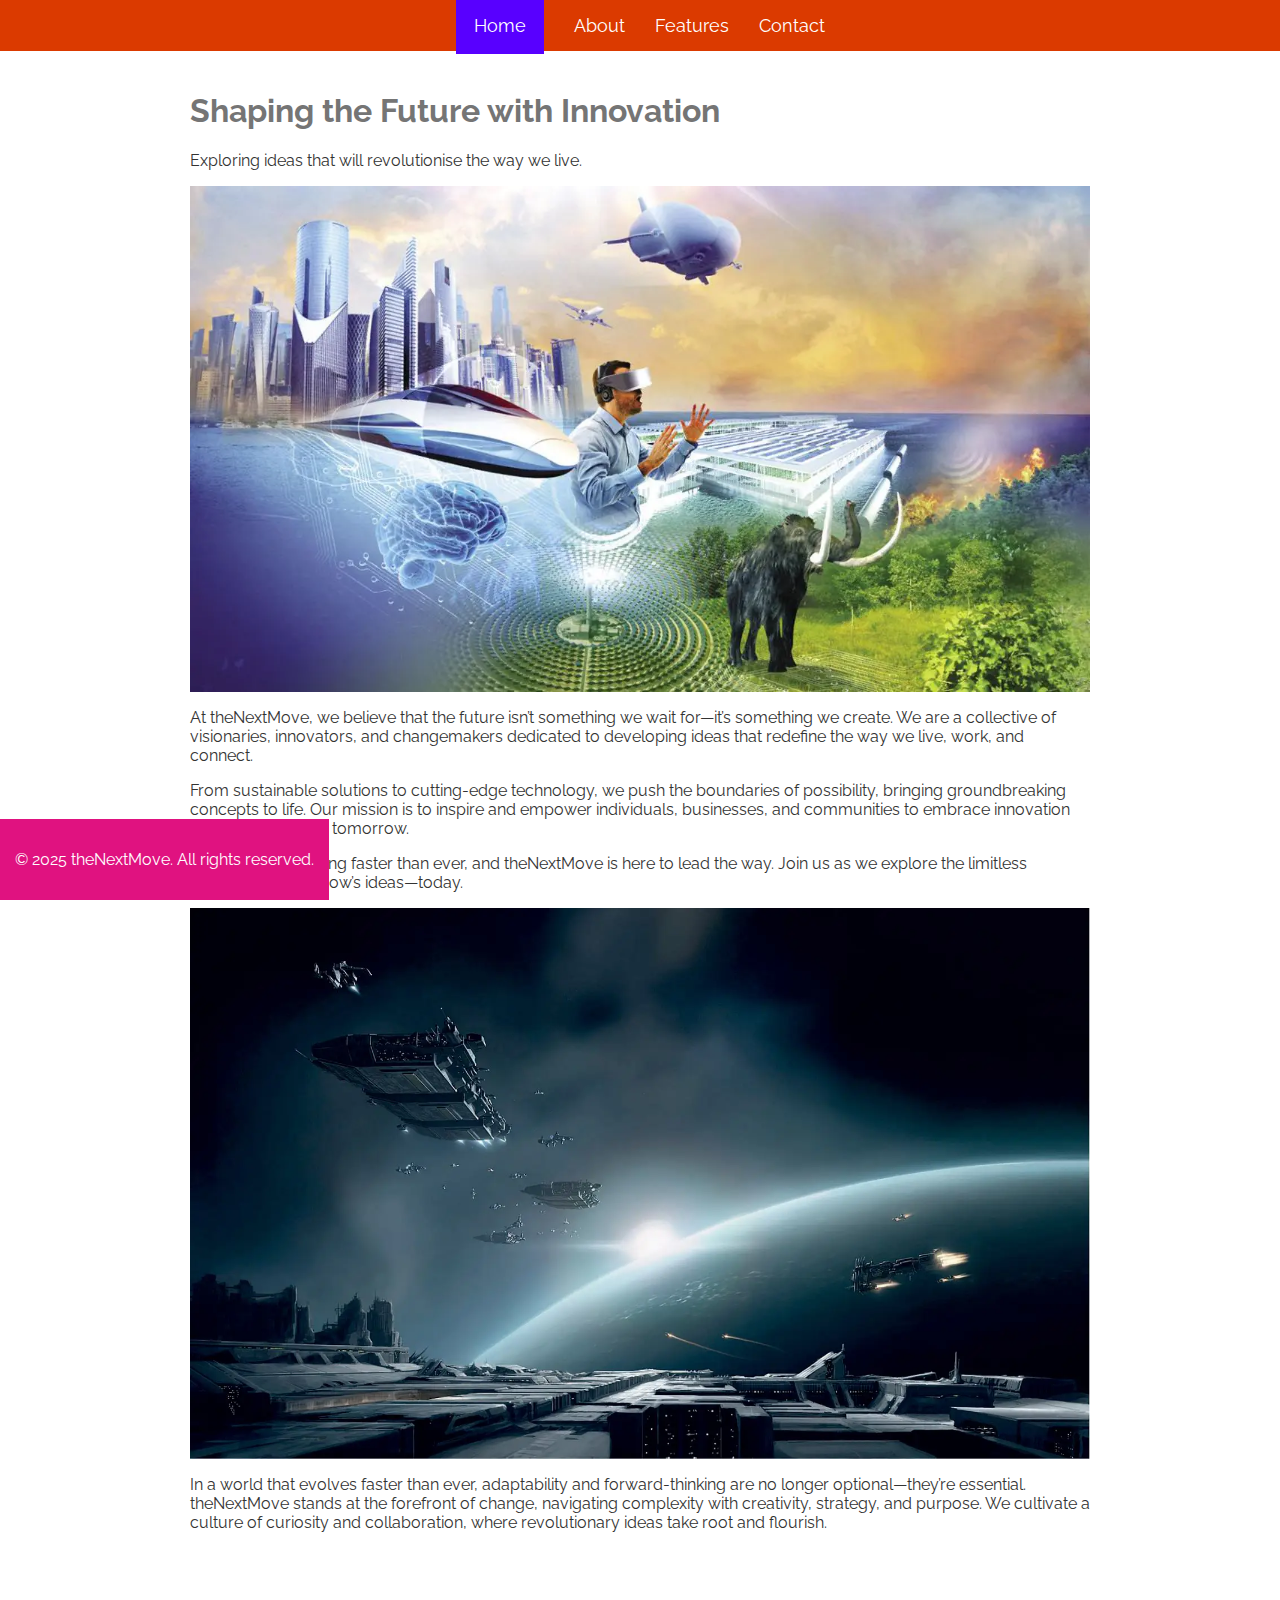
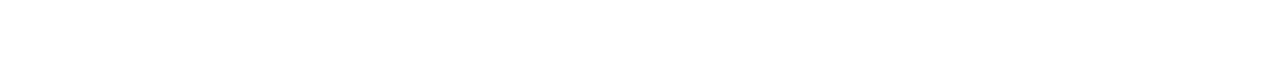
<file: index.html>
<!DOCTYPE html>
<html lang="en">
<head>
    <meta charset="UTF-8">
    <meta name="viewport" content="width=device-width, initial-scale=1.0">
    <meta name="description" content="theNextMove is a collective of innovators shaping the future through technology, sustainability, and groundbreaking ideas. Join us in building a better tomorrow.">
        <title>theNextMove - Designing the Future</title>

        <link rel="preconnect" href="https://fonts.googleapis.com">
        <link rel="preconnect" href="https://fonts.gstatic.com" crossorigin>
        <link href="https://fonts.googleapis.com/css2?family=Raleway:ital,wght@0,100..900;1,100..900&display=swap" rel="stylesheet">
    <link rel="stylesheet" href="css/styles.css">
    <link rel="icon" href="favicon.png" type="image/x-icon">
</head>
<body>
    <header>
        <nav>
            <ul>
                <li><a href="index.html" class="active">Home</a></li>
                <li><a href="about.html">About</a></li>
                <li><a href="features.html">Features</a></li>
                <li><a href="contact.html">Contact</a></li>
            </ul>
        </nav>
    </header>
    
    <main>
        <section class="hero">
            <h1>Shaping the Future with Innovation</h1>
            <p>Exploring ideas that will revolutionise the way we live.</p>
            <img src="images/22-ideas-606ea9b.webp" alt="Futuristic technology concept">
        </section>
        <p>At theNextMove, we believe that the future isn’t something we wait for—it’s something we create. We are a collective of visionaries, innovators, and changemakers dedicated to developing ideas that redefine the way we live, work, and connect.</p>
<p>From sustainable solutions to cutting-edge technology, we push the boundaries of possibility, bringing groundbreaking concepts to life. Our mission is to inspire and empower individuals, businesses, and communities to embrace innovation and shape a better tomorrow.</p>

<p>The world is evolving faster than ever, and theNextMove is here to lead the way. Join us as we explore the limitless potential of tomorrow’s ideas—today.</p>

<img src="images/space.webp" alt="genetic-engineering">
<p>In a world that evolves faster than ever, adaptability and forward-thinking are no longer optional—they’re essential. theNextMove stands at the forefront of change, navigating complexity with creativity, strategy, and purpose. We cultivate a culture of curiosity and collaboration, where revolutionary ideas take root and flourish.
    </p>

    </main>
    
    <footer>
        <p>&copy; 2025 theNextMove. All rights reserved.</p>
    </footer>
</body>
</html>
</file>
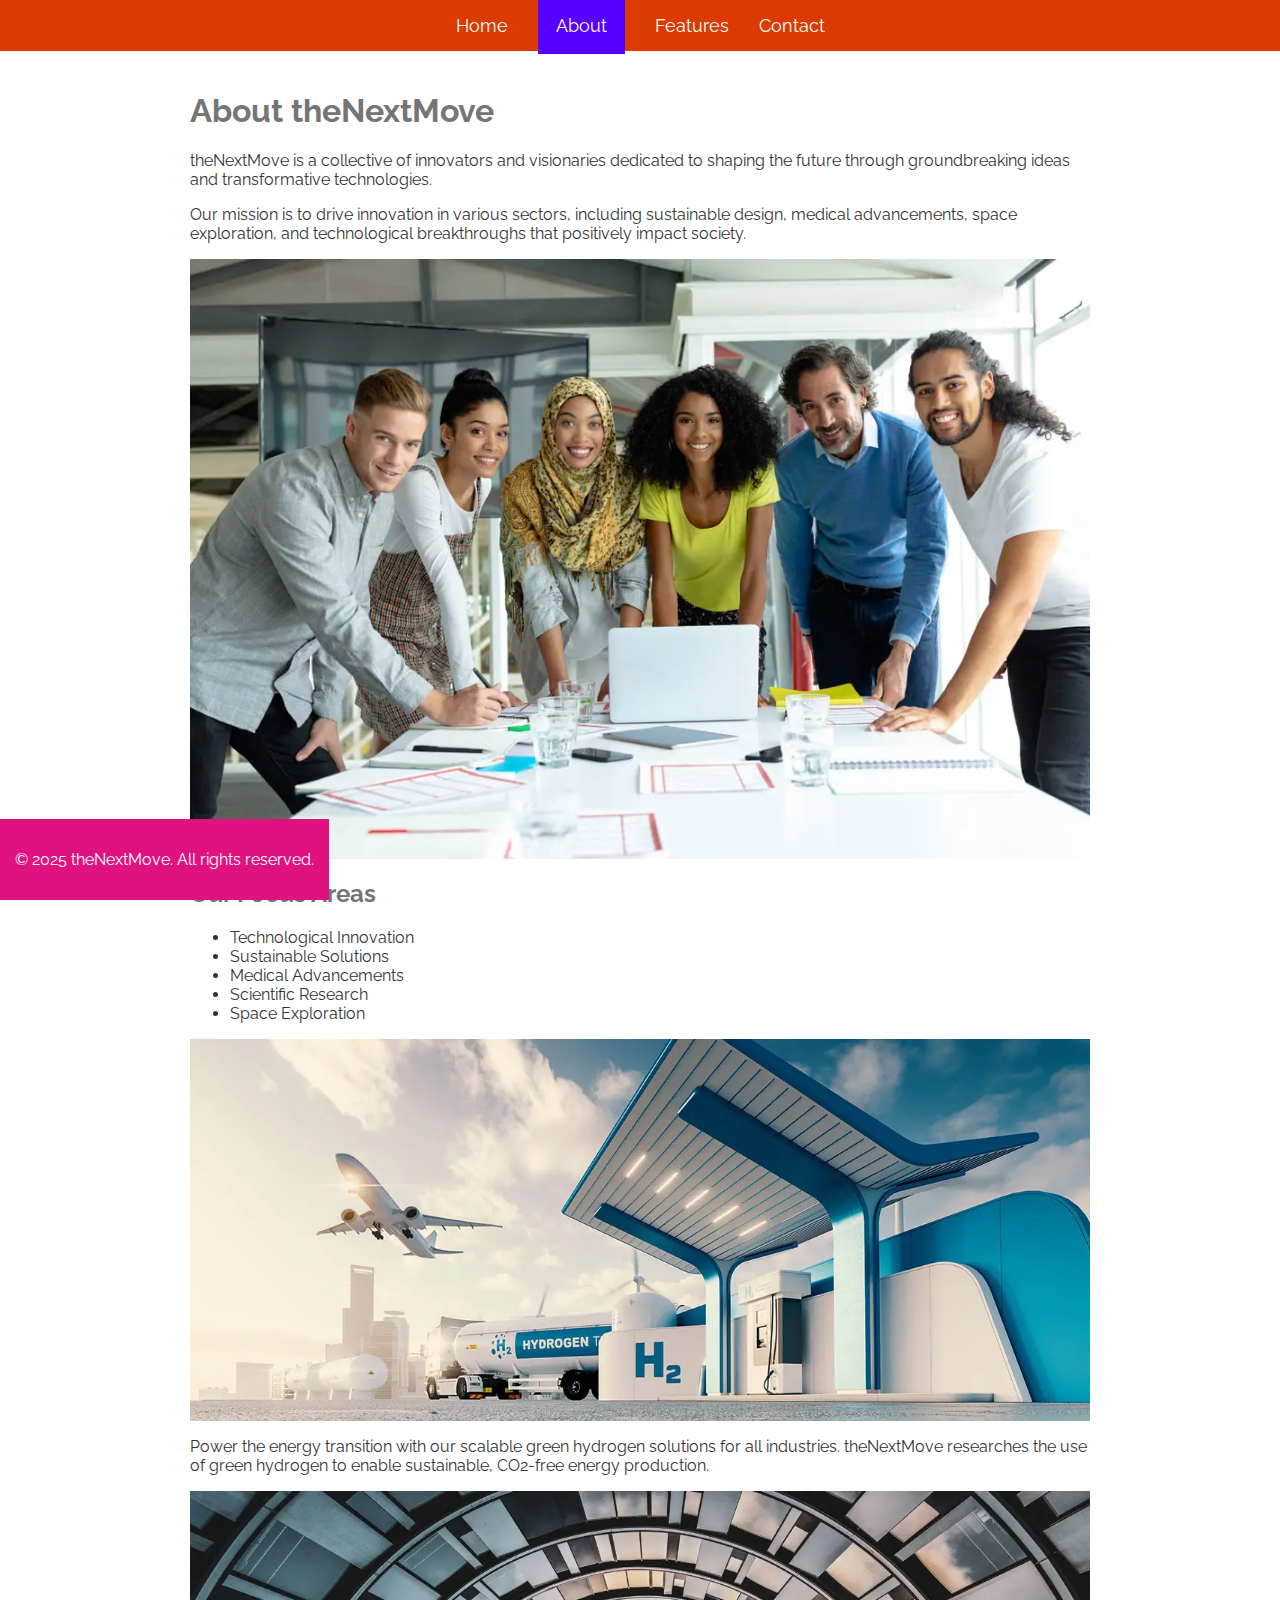
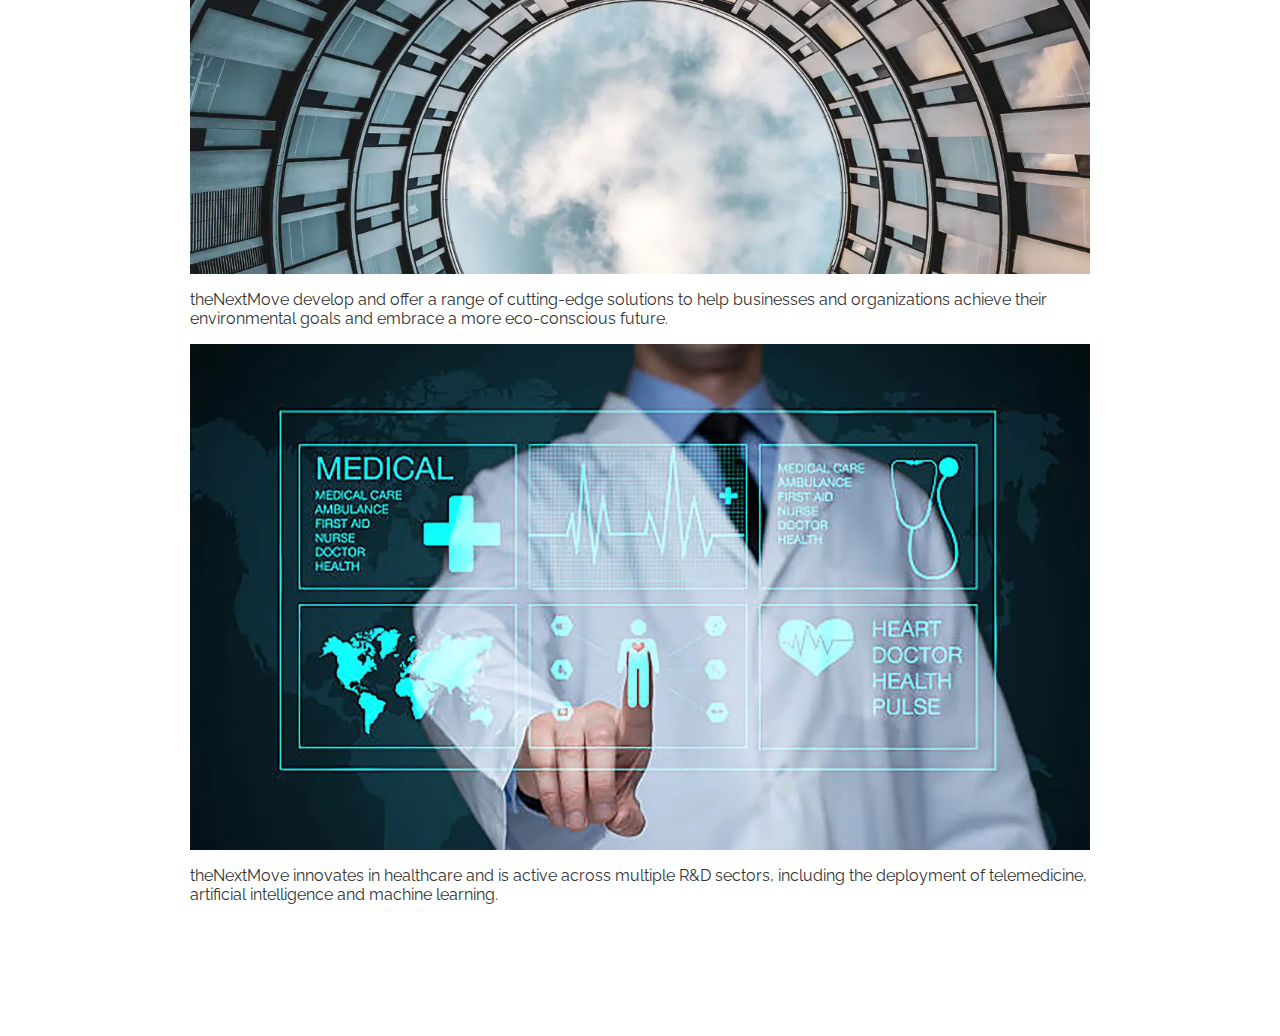
<file: about.html>
<!DOCTYPE html>
<html lang="en">
<head>
    <meta charset="UTF-8">
    <meta name="viewport" content="width=device-width, initial-scale=1.0">
    <meta name="description" content="theNextMove is a collective of innovators shaping the future through technology, sustainability, and groundbreaking ideas. Join us in building a better tomorrow.">
   
<link rel="preconnect" href="https://fonts.googleapis.com">
<link rel="preconnect" href="https://fonts.gstatic.com" crossorigin>
<link href="https://fonts.googleapis.com/css2?family=Raleway:ital,wght@0,100..900;1,100..900&display=swap" rel="stylesheet">





<title>About - theNextMove</title>
    <link rel="stylesheet" href="css/styles.css">
    <link rel="icon" href="favicon.png" type="image/x-icon">
</head>
<body>
    <header>
        <nav>
            <ul>
                <li><a href="index.html">Home</a></li>
                <li><a href="about.html" class="active">About</a></li>
                <li><a href="features.html">Features</a></li>
                <li><a href="contact.html">Contact</a></li>
            </ul>
        </nav>
    </header>
    
    <main>
        <section class="about">
            <h1>About theNextMove</h1>
            <p>theNextMove is a collective of innovators and visionaries dedicated to shaping the future through groundbreaking ideas and transformative technologies.</p>
            <p>Our mission is to drive innovation in various sectors, including sustainable design, medical advancements, space exploration, and technological breakthroughs that positively impact society.</p>
            <img src="images/innovators.webp" alt="Team of innovators working together">
            <h2>Our Focus Areas</h2>
            <ul>
                <li>Technological Innovation</li>
                <li>Sustainable Solutions</li>
                <li>Medical Advancements</li>
                <li>Scientific Research</li>
                <li>Space Exploration</li>
            </ul>

            <p><img src="images/hydrogen-technology.webp" alt="hydrogen-technology"></p>
            <p>Power the energy transition with our scalable green hydrogen solutions for all industries. theNextMove researches the use of green hydrogen to enable sustainable, CO2-free energy production.</p>
            <p><img src="images/future-trends.webp" alt="hydrogen-technology"></p>
            <p>theNextMove develop and offer a range of cutting-edge solutions to help businesses and organizations achieve their environmental goals and embrace a more eco-conscious future.</p>
            <p><img src="images/medical_technology.webp" alt="Discover_the_Latest_Advances_in_Medical_Technology"></p>
            <p> theNextMove innovates in healthcare and is active across multiple R&D sectors, including the deployment of telemedicine, artificial intelligence and machine learning.</p>
        </section>
    </main>
    
    <footer>
        <p>&copy; 2025 theNextMove. All rights reserved.</p>
    </footer>
</body>
</html>
</file>
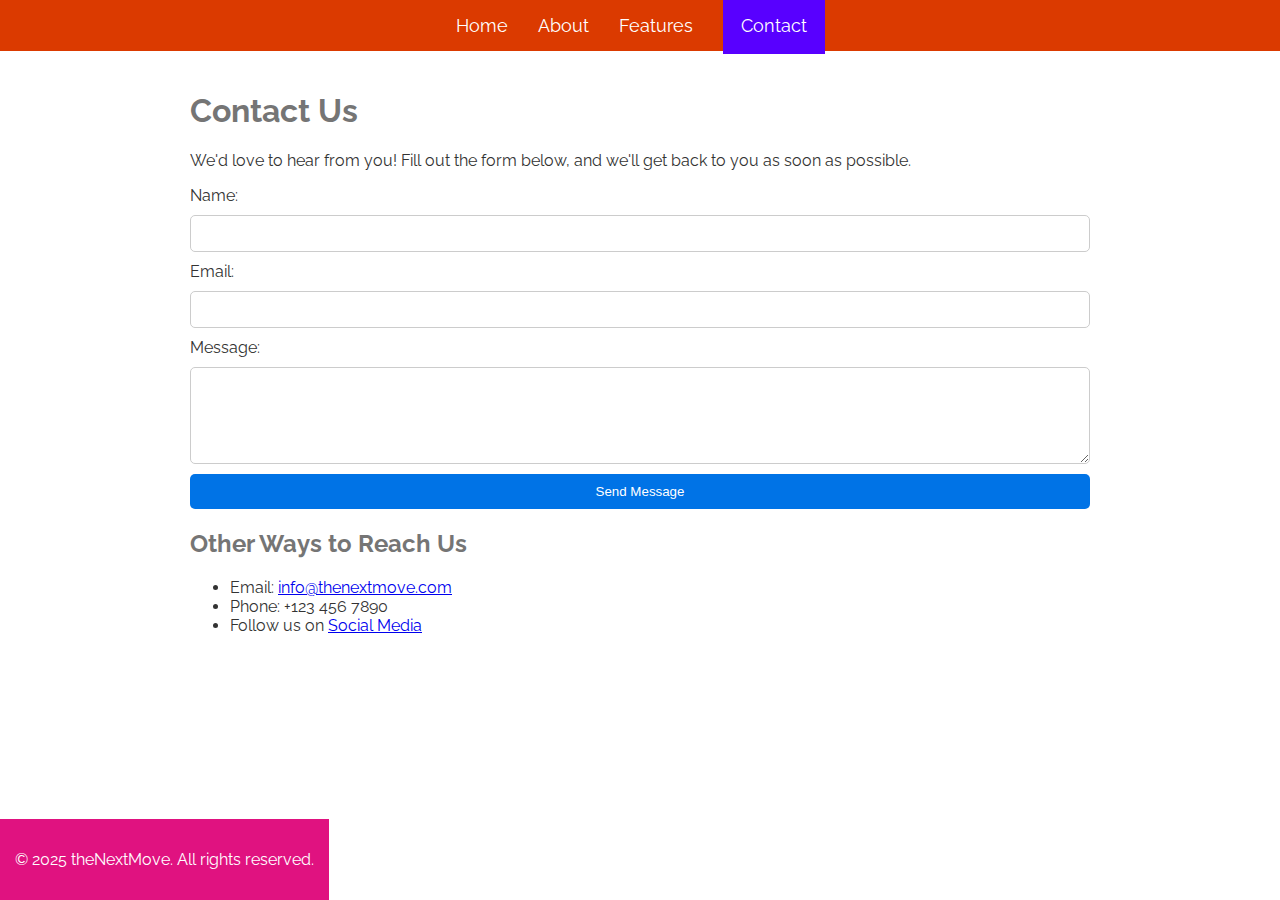
<file: contact.html>
<!DOCTYPE html>
<html lang="en">
<head>
    <meta charset="UTF-8">
    <meta name="viewport" content="width=device-width, initial-scale=1.0">
    <meta name="description" content="theNextMove is a collective of innovators shaping the future through technology, sustainability, and groundbreaking ideas. Join us in building a better tomorrow.">
    <link rel="preconnect" href="https://fonts.googleapis.com">
    <link rel="preconnect" href="https://fonts.gstatic.com" crossorigin>
    <link href="https://fonts.googleapis.com/css2?family=Raleway:ital,wght@0,100..900;1,100..900&display=swap" rel="stylesheet">
    

<title>Contact - theNextMove</title>
    <link rel="stylesheet" href="css/styles.css">
    <link rel="icon" href="favicon.png" type="image/x-icon">
</head>
<body>
    <header>
        <nav>
            <ul>
                <li><a href="index.html">Home</a></li>
                <li><a href="about.html">About</a></li>
                <li><a href="features.html">Features</a></li>
                <li><a href="contact.html" class="active">Contact</a></li>
            </ul>
        </nav>
    </header>
    
    <main>
        <section class="contact">
            <h1>Contact Us</h1>
            <p>We'd love to hear from you! Fill out the form below, and we'll get back to you as soon as possible.</p>
            
            <form action="#" method="post">
                <label for="name">Name:</label>
                <input type="text" id="name" name="name" required>
                
                <label for="email">Email:</label>
                <input type="email" id="email" name="email" required>
                
                <label for="message">Message:</label>
                <textarea id="message" name="message" rows="5" required></textarea>
                
                <button type="submit">Send Message</button>
            </form>
            
            <h2>Other Ways to Reach Us</h2>
            <ul>
                <li>Email: <a href="mailto:info@thenextmove.com">info@thenextmove.com</a></li>
                <li>Phone: +123 456 7890</li>
                <li>Follow us on <a href="#">Social Media</a></li>
            </ul>
        </section>
    </main>
    
    <footer>
        <p>&copy; 2025 theNextMove. All rights reserved.</p>
    </footer>
</body>
</html>
</file>
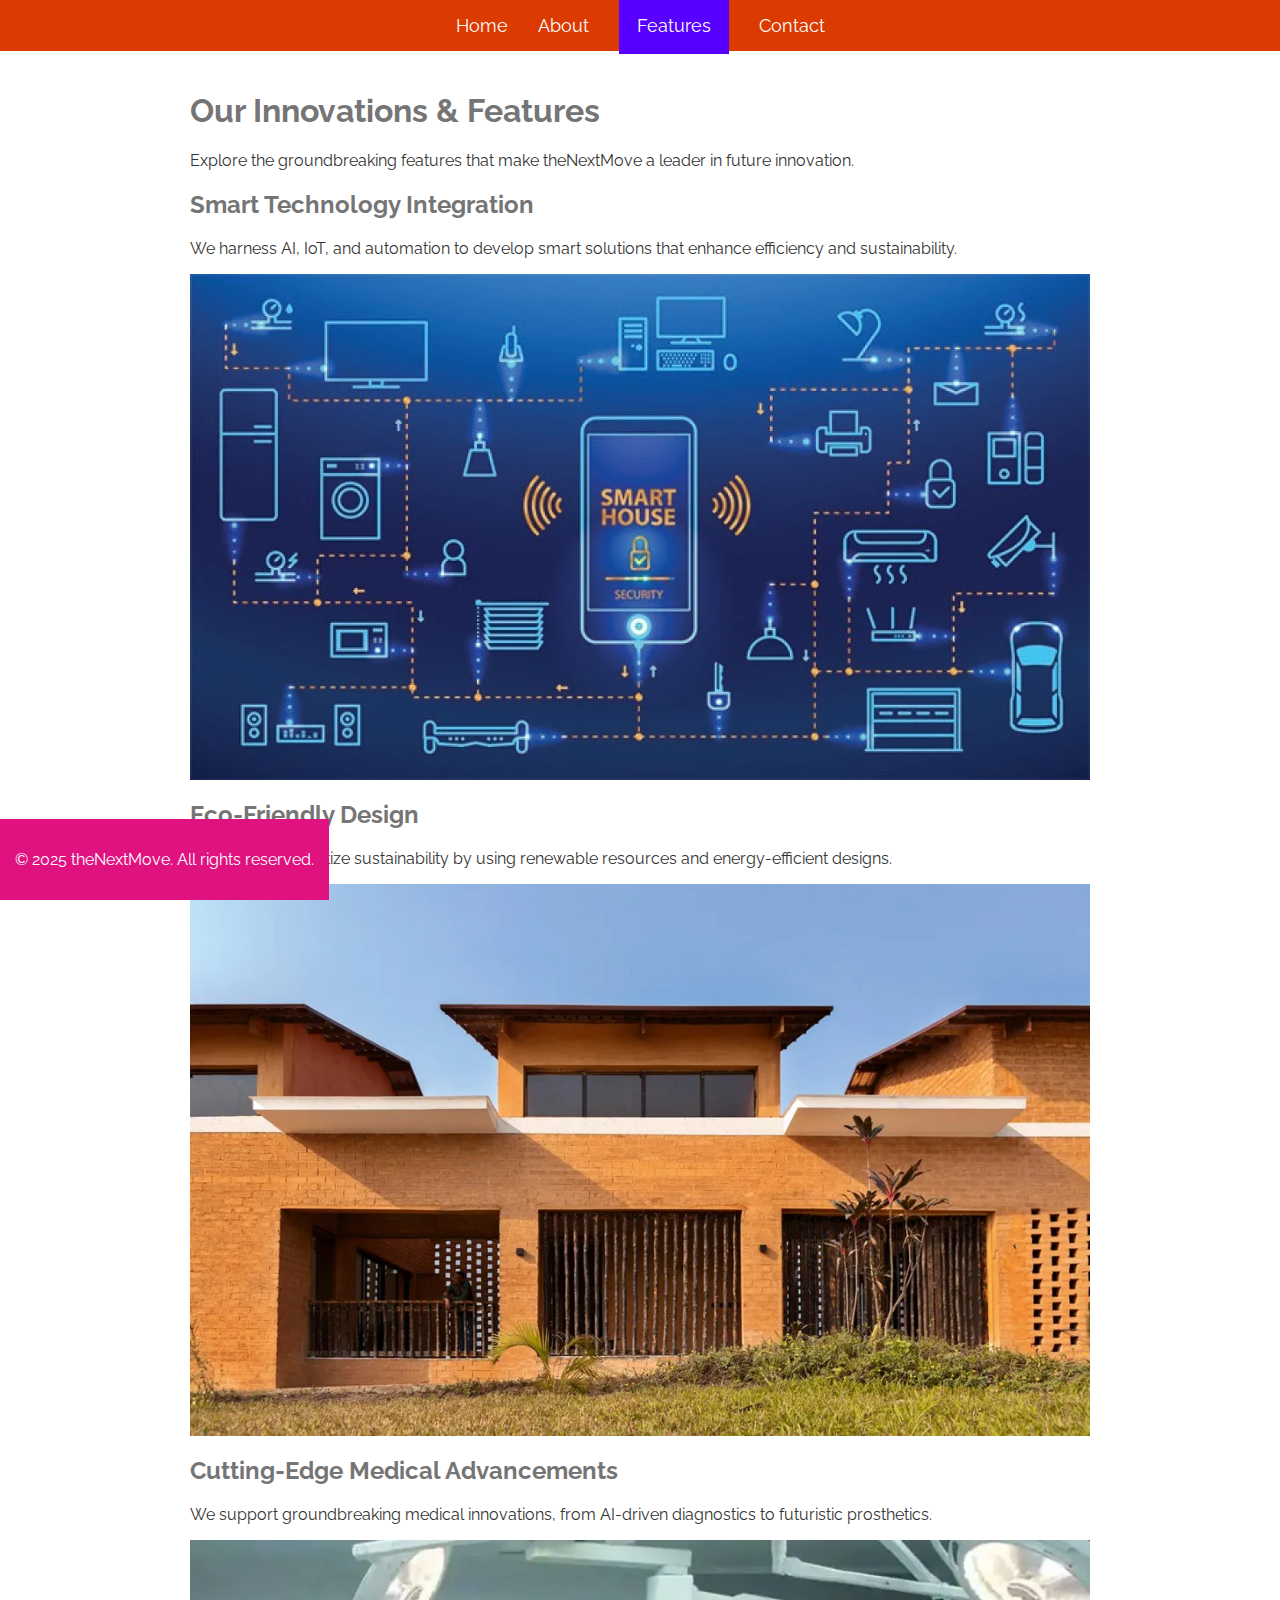
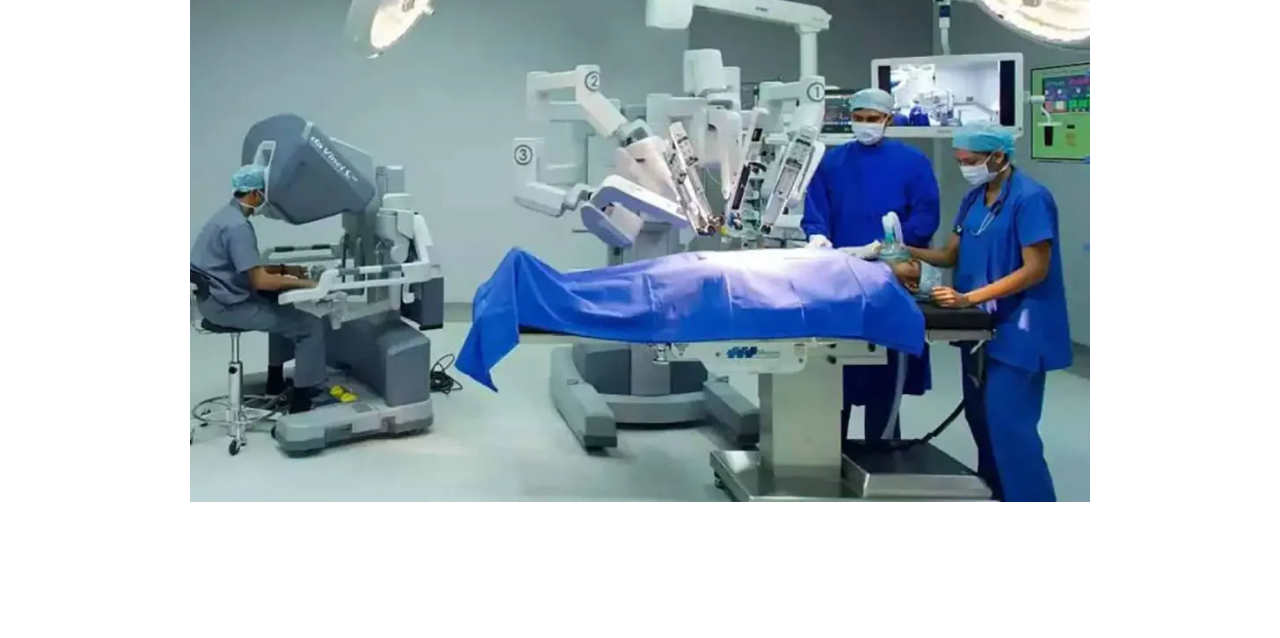
<file: features.html>
<!DOCTYPE html>
<html lang="en">
<head>
    <meta charset="UTF-8">
    <meta name="viewport" content="width=device-width, initial-scale=1.0">
    <meta name="description" content="theNextMove is a collective of innovators shaping the future through technology, sustainability, and groundbreaking ideas. Join us in building a better tomorrow.">
    <link rel="preconnect" href="https://fonts.googleapis.com">
    <link rel="preconnect" href="https://fonts.gstatic.com" crossorigin>
    <link href="https://fonts.googleapis.com/css2?family=Raleway:ital,wght@0,100..900;1,100..900&display=swap" rel="stylesheet">
    <title>Features - theNextMove</title>
    <link rel="stylesheet" href="css/styles.css">
    <link rel="icon" href="favicon.png" type="image/x-icon">
</head>
<body>
    <header>
        <nav>
            <ul>
                <li><a href="index.html">Home</a></li>
                <li><a href="about.html">About</a></li>
                <li><a href="features.html" class="active">Features</a></li>
                <li><a href="contact.html">Contact</a></li>
            </ul>
        </nav>
    </header>
    
    <main>
        <section class="features">
            <h1>Our Innovations & Features</h1>
            <p>Explore the groundbreaking features that make theNextMove a leader in future innovation.</p>
            
            <div class="feature-item">
                <h2>Smart Technology Integration</h2>
                <p>We harness AI, IoT, and automation to develop smart solutions that enhance efficiency and sustainability.</p>
                <img src="images/smart-homes.webp" alt="Smart technology devices">
            </div>
            
            <div class="feature-item">
                <h2>Eco-Friendly Design</h2>
                <p>Our projects prioritize sustainability by using renewable resources and energy-efficient designs.</p>
                <img src="images/sustainable-architecture.webp" alt="Sustainable architecture">
            </div>
            
            <div class="feature-item">
                <h2>Cutting-Edge Medical Advancements</h2>
                <p>We support groundbreaking medical innovations, from AI-driven diagnostics to futuristic prosthetics.</p>
                <img src="images/surgery-agencies.webp" alt="Medical technology advancement">
            </div>
        </section>
    </main>
    
    <footer>
        <p>&copy; 2025 theNextMove. All rights reserved.</p>
    </footer>
</body>
</html>
</file>
<file: css/styles.css>
/* General Styles */
body {
    font-family: "Raleway", sans-serif;
    margin: 0;
    padding: 0;
    background-color: #ffffff;
    color: #333;
}

header {
    background-color: #DB3A00;
    padding: 15px 0;
    text-align: center;
}

nav ul {
    list-style: none;
    padding: 0;
    margin: 0;
    display: flex;
    justify-content: center;
}

nav ul li {
    margin: 0 15px;
}

nav ul li a {
    text-decoration: none;
    color: white;
    font-size: 18px;
    
}
/* Highlight active page */
nav ul li a.active {
    background-color: #5800FF;
    color: #fff;
    max-height: 100%;
    padding: 1em;
}

main {
    padding: 20px;
    max-width: 900px;
    margin: auto;
    background: white;
    margin-bottom: 6em;
  
   
}

h1, h2 {
    color: #757575;
}

img {
    max-width: 100%;
    height: auto;
    display: block;
    margin: 10px 0;
}

/* Features Section */
.feature-item {
    margin-bottom: 20px;
     
   
}

/* Contact Form */
form {
    display: flex;
    flex-direction: column;
    gap: 10px;
}

label {
    font-weight: normal;
}

input, textarea {
    padding: 10px;
    border: 1px solid #ccc;
    border-radius: 5px;
}

button {
    background-color: #0073e6;
    color: white;
    padding: 10px;
    border: none;
    border-radius: 5px;
    cursor: pointer;
}

button:hover {
    background-color: #005bb5;
}

/* Footer */
footer {
    text-align: center;
    padding: 15px;
    background-color: #E01280;
    color: white;
    margin-top: 20px;
    position:fixed;
    left: 0;
    bottom: 0;
}

/* Responsive Design */
@media (max-width: 768px) {
    nav ul {
        flex-direction: column;
        text-align: center;
    }
    nav ul li {
        margin: 10px 0;
    }
    main {
        padding: 15px;
        margin-bottom: 6em;
    }

      footer{width:100%;}
}
</file>
